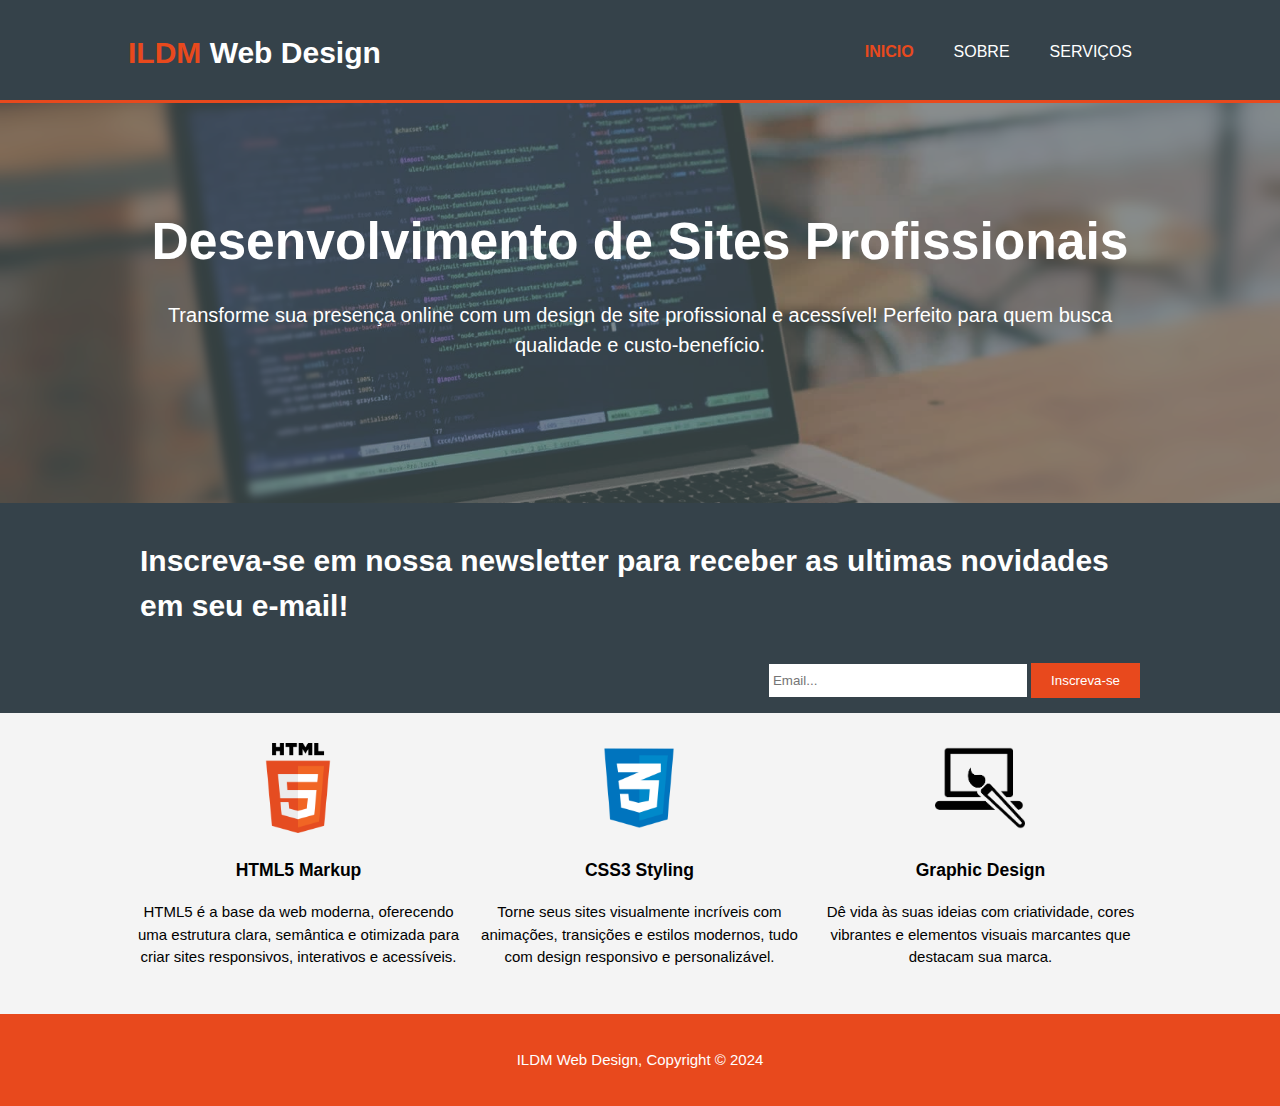
<file: index.html>
<!DOCTYPE html>
<html lang="pt-br">
  <head>
    <meta charset="UTF-8" />
    <meta name="viewport" content="width=device-width, initial-scale=1.0" />
    <meta name="description" content="Professional Web Designer " />
    <meta
      name="keywords"
      content="web desing, web, Professional, lowcost, brazilian"
    />
    <meta name="author" content="Igor Leandro Dantas" />
    <link rel="stylesheet" href="./styles/styles.css" />
    <title>ILDM Web Design | Bem-Vindo</title>
  </head>
  <body>
    <header>
      <div class="container">
        <div id="branding">
          <h1><span class="highlight">ILDM</span> Web Design</h1>
        </div>
        <nav>
          <ul>
            <li class="current"><a href="index.html">Inicio</a></li>
            <li><a href="about.html">Sobre</a></li>
            <li><a href="services.html">Serviços</a></li>
          </ul>
        </nav>
      </div>
    </header>
    <section id="showcase">
      <div class="container">
        <h1>Desenvolvimento de Sites Profissionais</h1>
        <p>
          Transforme sua presença online com um design de site profissional e
          acessível! Perfeito para quem busca qualidade e custo-benefício.
        </p>
      </div>
    </section>
    <section id="newsletter">
      <div class="container">
        <h1>
          Inscreva-se em nossa newsletter para receber as ultimas novidades em
          seu e-mail!
        </h1>
        <form>
          <input type="email" placeholder="Email..." />
          <button type="submit" class="button_1">Inscreva-se</button>
        </form>
      </div>
    </section>

    <section id="boxes">
      <div class="container">
        <div class="box">
          <img src="./images/logo_html.png" alt="HTML 5 Logo" />
          <h3>HTML5 Markup</h3>
          <p>
            HTML5 é a base da web moderna, oferecendo uma estrutura clara,
            semântica e otimizada para criar sites responsivos, interativos e
            acessíveis.
          </p>
        </div>
        <div class="box">
          <img src="./images/logo_css.png" alt="CSS3 Logo" />
          <h3>CSS3 Styling</h3>
          <p>
            Torne seus sites visualmente incríveis com animações, transições e
            estilos modernos, tudo com design responsivo e personalizável.
          </p>
        </div>
        <div class="box">
          <img src="images/logo_pc.png" alt="Graphic Desing Brush Logo" />
          <h3>Graphic Design</h3>
          <p>
            Dê vida às suas ideias com criatividade, cores vibrantes e elementos
            visuais marcantes que destacam sua marca.
          </p>
        </div>
      </div>
    </section>
    <footer>
      <p>ILDM Web Design, Copyright &copy; 2024</p>
    </footer>
  </body>
</html>
</file>
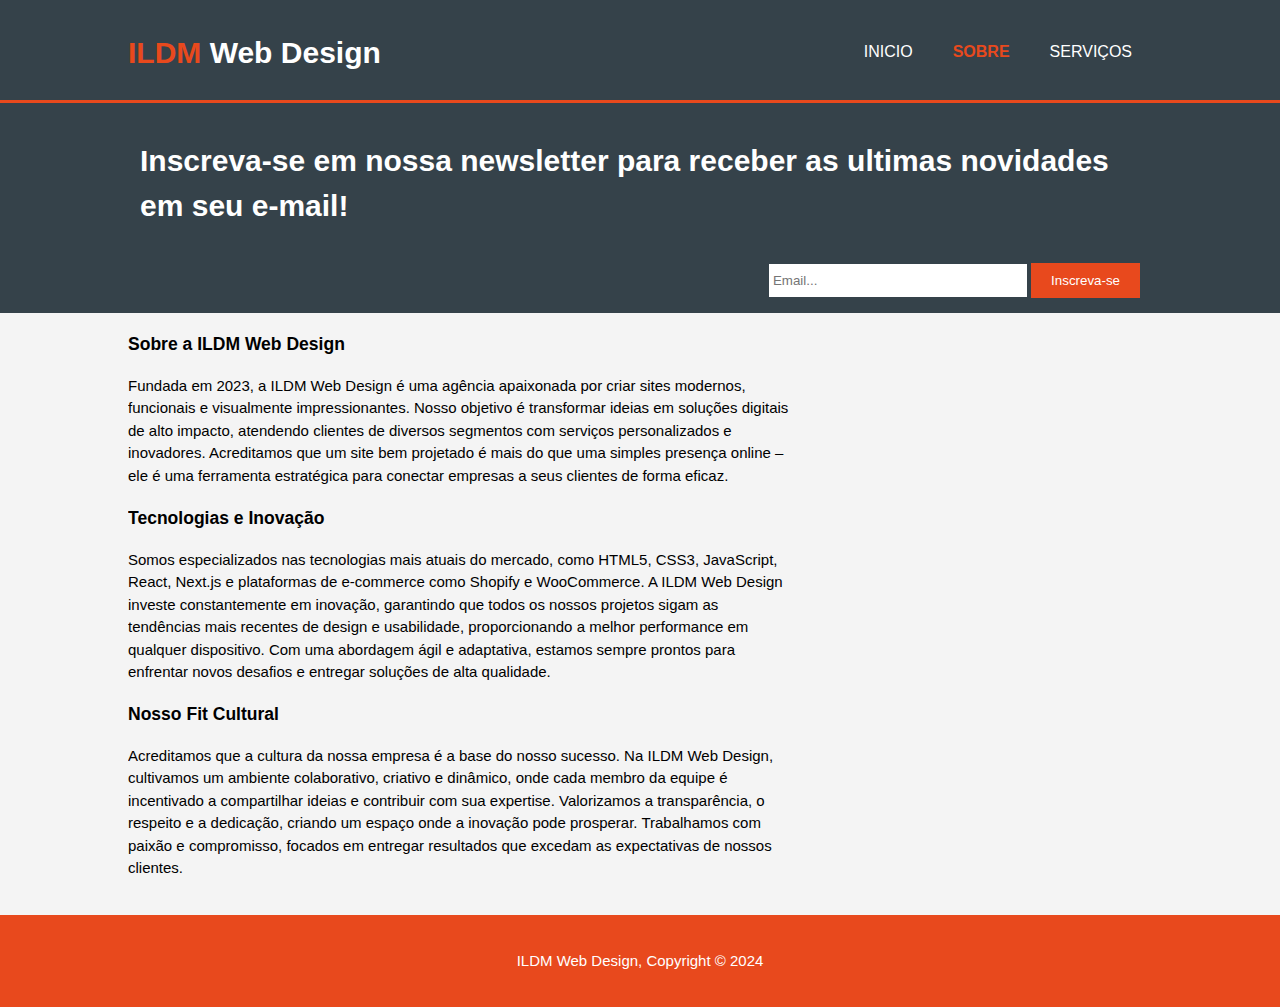
<file: about.html>
<!DOCTYPE html>
<html lang="pt-br">
  <head>
    <meta charset="UTF-8" />
    <meta name="viewport" content="width=device-width, initial-scale=1.0" />
    <meta name="description" content="Professional Web Designer " />
    <meta
      name="keywords"
      content="web desing, web, Professional, lowcost, brazilian"
    />
    <meta name="author" content="Igor Leandro Dantas" />
    <link rel="stylesheet" href="../styles/styles.css" />
    <title>ILDM Web Design | Sobre</title>
  </head>
  <body>
    <header>
      <div class="container">
        <div id="branding">
          <h1><span class="highlight">ILDM</span> Web Design</h1>
        </div>
        <nav>
          <ul>
            <li><a href="index.html">Inicio</a></li>
            <li class="current"><a href="about.html">Sobre</a></li>
            <li><a href="services.html">Serviços</a></li>
          </ul>
        </nav>
      </div>
    </header>

    <section id="newsletter">
      <div class="container">
        <h1>
          Inscreva-se em nossa newsletter para receber as ultimas novidades em
          seu e-mail!
        </h1>
        <form>
          <input type="email" placeholder="Email..." />
          <button type="submit" class="button_1">Inscreva-se</button>
        </form>
      </div>
    </section>

    <section id="main">
      <div class="container">
        <article id="main-col">
          <!--<h1 class="page-title">Sobre Nós</h1> -->
          <h3>Sobre a ILDM Web Design</h3>
          <p>
            Fundada em 2023, a ILDM Web Design é uma agência apaixonada por
            criar sites modernos, funcionais e visualmente impressionantes.
            Nosso objetivo é transformar ideias em soluções digitais de alto
            impacto, atendendo clientes de diversos segmentos com serviços
            personalizados e inovadores. Acreditamos que um site bem projetado é
            mais do que uma simples presença online – ele é uma ferramenta
            estratégica para conectar empresas a seus clientes de forma eficaz.
          </p>
          <h3>Tecnologias e Inovação</h3>
          <p>
            Somos especializados nas tecnologias mais atuais do mercado, como
            HTML5, CSS3, JavaScript, React, Next.js e plataformas de e-commerce
            como Shopify e WooCommerce. A ILDM Web Design investe constantemente
            em inovação, garantindo que todos os nossos projetos sigam as
            tendências mais recentes de design e usabilidade, proporcionando a
            melhor performance em qualquer dispositivo. Com uma abordagem ágil e
            adaptativa, estamos sempre prontos para enfrentar novos desafios e
            entregar soluções de alta qualidade.
          </p>
          <h3>Nosso Fit Cultural</h3>
          <p>
            Acreditamos que a cultura da nossa empresa é a base do nosso
            sucesso. Na ILDM Web Design, cultivamos um ambiente colaborativo,
            criativo e dinâmico, onde cada membro da equipe é incentivado a
            compartilhar ideias e contribuir com sua expertise. Valorizamos a
            transparência, o respeito e a dedicação, criando um espaço onde a
            inovação pode prosperar. Trabalhamos com paixão e compromisso,
            focados em entregar resultados que excedam as expectativas de nossos
            clientes.
          </p>
        </article>
      </div>
    </section>
    <footer>
      <p>ILDM Web Design, Copyright &copy; 2024</p>
    </footer>
  </body>
</html>
</file>
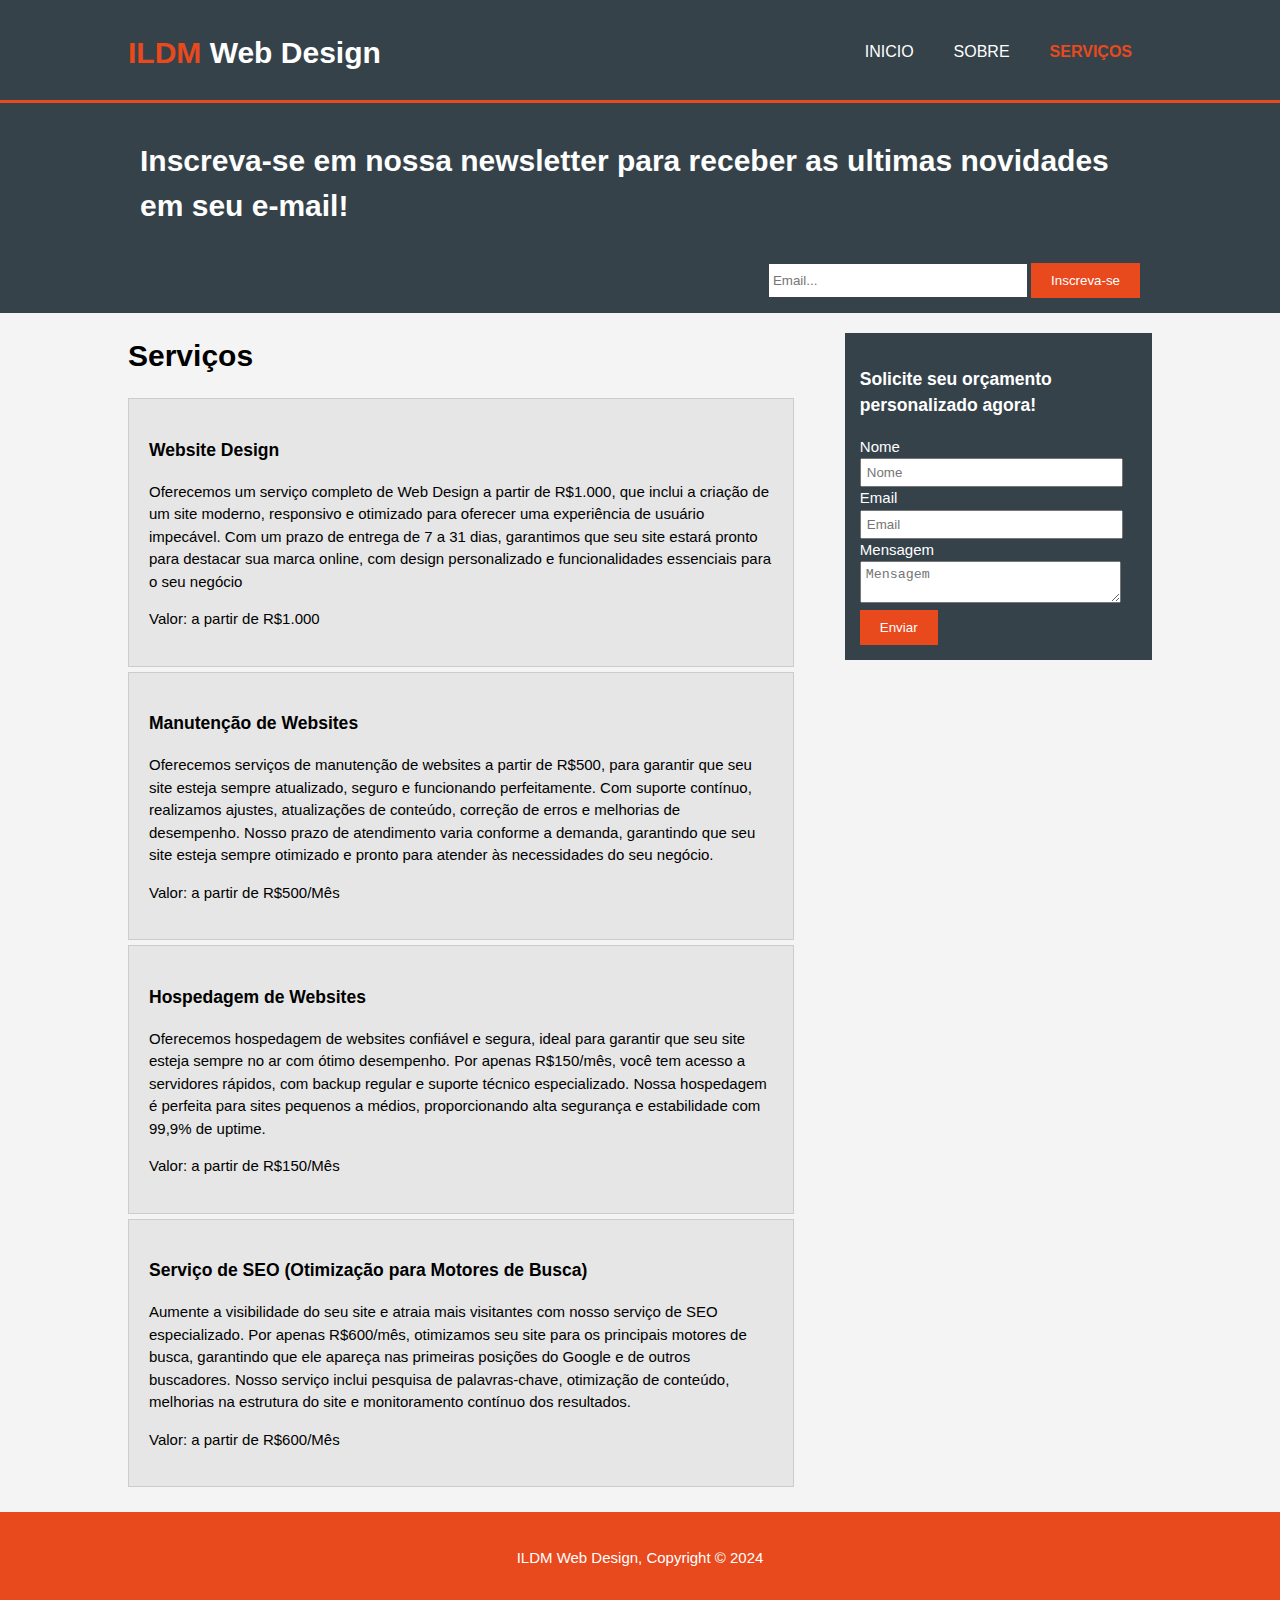
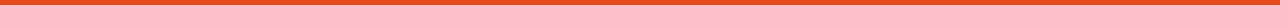
<file: services.html>
<!DOCTYPE html>
<html lang="pt-br">
  <head>
    <meta charset="UTF-8" />
    <meta name="viewport" content="width=device-width, initial-scale=1.0" />
    <meta name="description" content="Professional Web Designer " />
    <meta
      name="keywords"
      content="web desing, web, Professional, lowcost, brazilian"
    />
    <meta name="author" content="Igor Leandro Dantas" />
    <link rel="stylesheet" href="../styles/styles.css" />
    <title>ILDM Web Design | Serviços</title>
  </head>
  <body>
    <header>
      <div class="container">
        <div id="branding">
          <h1><span class="highlight">ILDM</span> Web Design</h1>
        </div>
        <nav>
          <ul>
            <li><a href="index.html">Inicio</a></li>
            <li><a href="about.html">Sobre</a></li>
            <li class="current">
              <a href="services.html">Serviços</a>
            </li>
          </ul>
        </nav>
      </div>
    </header>

    <section id="newsletter">
      <div class="container">
        <h1>
          Inscreva-se em nossa newsletter para receber as ultimas novidades em
          seu e-mail!
        </h1>
        <form>
          <input type="email" placeholder="Email..." />
          <button type="submit" class="button_1">Inscreva-se</button>
        </form>
      </div>
    </section>

    <section id="main">
      <div class="container">
        <article id="main-col">
          <h1 class="page-title">Serviços</h1>
          <ul id="services">
            <li>
              <h3>Website Design</h3>
              <p>
                Oferecemos um serviço completo de Web Design a partir de
                R$1.000, que inclui a criação de um site moderno, responsivo e
                otimizado para oferecer uma experiência de usuário impecável.
                Com um prazo de entrega de 7 a 31 dias, garantimos que seu site
                estará pronto para destacar sua marca online, com design
                personalizado e funcionalidades essenciais para o seu negócio
              </p>
              <p>Valor: a partir de R$1.000</p>
            </li>
            <li>
              <h3>Manutenção de Websites</h3>
              <p>
                Oferecemos serviços de manutenção de websites a partir de R$500,
                para garantir que seu site esteja sempre atualizado, seguro e
                funcionando perfeitamente. Com suporte contínuo, realizamos
                ajustes, atualizações de conteúdo, correção de erros e melhorias
                de desempenho. Nosso prazo de atendimento varia conforme a
                demanda, garantindo que seu site esteja sempre otimizado e
                pronto para atender às necessidades do seu negócio.
              </p>
              <p>Valor: a partir de R$500/Mês</p>
            </li>
            <li>
              <h3>Hospedagem de Websites</h3>
              <p>
                Oferecemos hospedagem de websites confiável e segura, ideal para
                garantir que seu site esteja sempre no ar com ótimo desempenho.
                Por apenas R$150/mês, você tem acesso a servidores rápidos, com
                backup regular e suporte técnico especializado. Nossa hospedagem
                é perfeita para sites pequenos a médios, proporcionando alta
                segurança e estabilidade com 99,9% de uptime.
              </p>
              <p>Valor: a partir de R$150/Mês</p>
            </li>
            <li>
              <h3>Serviço de SEO (Otimização para Motores de Busca)</h3>
              <p>
                Aumente a visibilidade do seu site e atraia mais visitantes com
                nosso serviço de SEO especializado. Por apenas R$600/mês,
                otimizamos seu site para os principais motores de busca,
                garantindo que ele apareça nas primeiras posições do Google e de
                outros buscadores. Nosso serviço inclui pesquisa de
                palavras-chave, otimização de conteúdo, melhorias na estrutura
                do site e monitoramento contínuo dos resultados.
              </p>
              <p>Valor: a partir de R$600/Mês</p>
            </li>
          </ul>
        </article>
        <aside id="sidebar">
          <div class="dark">
            <h3>Solicite seu orçamento personalizado agora!</h3>
            <form action="" class="quote">
              <div>
                <label for="Name">Nome</label><br />
                <input type="text" placeholder="Nome" />
              </div>
              <div>
                <label for="Email">Email</label><br />
                <input type="text" placeholder="Email" />
              </div>
              <div>
                <label for="Message">Mensagem</label><br />
                <textarea
                  name="Mensagem"
                  id="Mensagem"
                  placeholder="Mensagem"
                ></textarea>
              </div>
              <button class="button_1" type="submit">Enviar</button>
            </form>
          </div>
        </aside>
      </div>
    </section>
    <footer>
      <p>ILDM Web Design, Copyright &copy; 2024</p>
    </footer>
  </body>
</html>
</file>
<file: styles/styles.css>
body {
  /*  font-family: Arial, Helvetica, sans-serif;
  font-size: 15px;
  line-height: 1.5em;
  */

  font: 15px/1.5 Arial, Helvetica, sans-serif;
  padding: 0;
  margin: 0;
  background-color: #f4f4f4;
}

/* Global */
.container {
  width: 80%;
  margin: auto;
  overflow: hidden;
}

ul {
  margin: 0;
  padding: 0;
}

.button_1 {
  height: 35px;
  background: #e8491d;
  border: none;
  padding: 0 20px;
  color: white;
}

.dark {
  padding: 15px;
  background: #35424a;
  color: white;
  margin-top: 10px;
  margin-bottom: 10px;
}

/* Header */
header {
  background: #35424a;
  color: white;
  padding-top: 30px;
  min-height: 70px;
  border-bottom: #e8491d 3px solid;
}

header a {
  color: white;
  text-decoration: none;
  text-transform: uppercase;
  font-size: 16px;
}

header li {
  float: left;
  display: inline;
  padding: 0 20px 0 20px;
}

header #branding {
  float: left;
}

header #branding h1 {
  margin: 0;
  padding-bottom: 6px;
}

header nav {
  float: right;
  margin-top: 10px;
}

header .highlight,
header .current a {
  color: #e8491d;
  font-weight: bold;
}

header a:hover {
  color: #cccccc;
  font-weight: bold;
}

/* Showcase */

#showcase {
  min-height: 400px;
  background-image: url("/images/showcase.png");
  background-repeat: no-repeat;
  background-position: center center;
  background-size: cover;
  text-align: center;
  color: white;
}

#showcase h1 {
  margin-top: 100px;
  font-size: 3.4375em;
  margin-bottom: 10px;
}

#showcase P {
  font-size: 20px;
}
/*Newsletter*/
#newsletter {
  padding: 15px;
  color: white;
  background-color: #35424a;
}

#newsletter h1 {
  float: left;
}
#newsletter form {
  float: right;
  margin-top: 15px;
}

#newsletter input[type="email"] {
  padding: 4px;
  height: 25px;
  width: 250px;
  border: none;
}

/*Boxes*/

#boxes {
  margin-top: 20px;
}

#boxes .box {
  float: left;
  width: 33.3%;
  padding: 10px;
  text-align: center;
  box-sizing: border-box;
}

#boxes .box img {
  width: 90px;
}
/* Sidebar */

aside#sidebar {
  float: right;
  width: 30%;
  margin-top: 10px;
}

aside#sidebar .quote input,
aside#sidebar .quote textarea {
  width: 90%;
  padding: 5px;
}

/* main Col*/

article#main-col {
  float: left;
  width: 65%;
}

/*Services */

ul#services li {
  list-style: none;
  padding: 20px;
  border: #cccccc solid 1px;
  margin-bottom: 5px;
  background-color: #e6e6e6;
}

footer {
  padding: 20px;
  margin-top: 20px;
  color: white;
  background-color: #e8491d;
  text-align: center;
}

/*Media Queries*/

@media (max-width: 768px) {
  body {
    header #branding,
    header nav,
    header nav li,
    #newsletter h1,
    #newsletter form,
    #boxes .box,
    article#main-col,
    aside#sidebar {
      float: none;
      text-align: center;
      width: 100%;
    }

    header {
      padding-bottom: 20px;
    }
    #showcase .container h1 {
      font-size: 2.5em;
      margin-top: 40px;
    }
  }

  #newsletter button,
  .quote button {
    display: block;
    width: 100%;
  }

  #newsletter form input[type="email"],
  .quote input,
  .quote textarea {
    width: 100%;
    margin-bottom: 5px;
  }
}

@media (max-width: 375px) {
  body {
    header #branding,
    header nav,
    header nav li,
    #newsletter h1,
    #newsletter form,
    #boxes .box,
    article#main-col,
    aside#sidebar {
      float: none;
      text-align: center;
      width: 100%;
    }

    header {
      padding-bottom: 20px;
    }
    #showcase .container h1 {
      font-size: 2.5em;
      margin-top: 40px;
    }
  }

  #newsletter button,
  .quote button {
    display: block;
    width: 100%;
  }

  #newsletter form input[type="email"],
  .quote input,
  .quote textarea {
    width: 100%;
    margin-bottom: 5px;
  }
}
</file>
